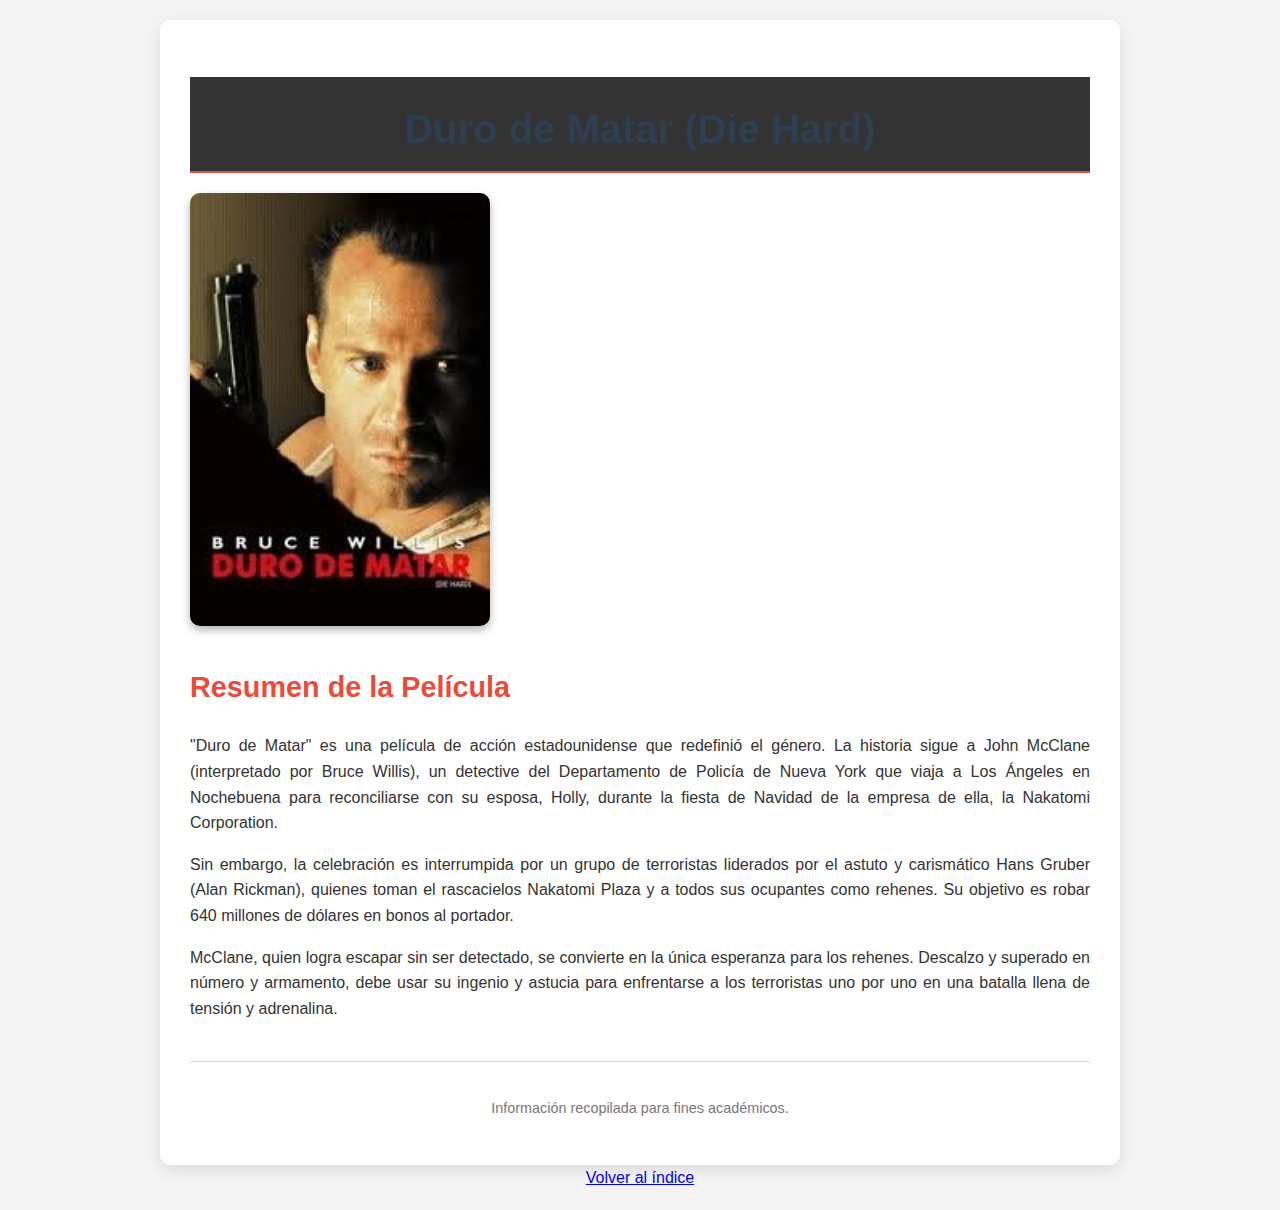
<file: durodematar.html>
<!DOCTYPE html>
<html lang="es">
<head>
    <meta charset="UTF-8">
    <meta name="viewport" content="width=device-width, initial-scale=1.0">
    <title>Resumen de Duro de Matar</title>
    <link rel="stylesheet" href="css/estilo.css">
</head>
<body class="pelicula-body">

    <div class="container">
        <header>
            <h1>Duro de Matar (Die Hard)</h1>
        </header>

        <main>
            <img src="imagenes/diehard.png" alt="Duro de Matar" width="300">

            <h2>Resumen de la Película</h2>
            <p>
                "Duro de Matar" es una película de acción estadounidense que redefinió el género. La historia sigue a John McClane (interpretado por Bruce Willis), un detective del Departamento de Policía de Nueva York que viaja a Los Ángeles en Nochebuena para reconciliarse con su esposa, Holly, durante la fiesta de Navidad de la empresa de ella, la Nakatomi Corporation.
            </p>
            <p>
                Sin embargo, la celebración es interrumpida por un grupo de terroristas liderados por el astuto y carismático Hans Gruber (Alan Rickman), quienes toman el rascacielos Nakatomi Plaza y a todos sus ocupantes como rehenes. Su objetivo es robar 640 millones de dólares en bonos al portador.
            </p>
            <p>
                McClane, quien logra escapar sin ser detectado, se convierte en la única esperanza para los rehenes. Descalzo y superado en número y armamento, debe usar su ingenio y astucia para enfrentarse a los terroristas uno por uno en una batalla llena de tensión y adrenalina.
            </p>
        </main>

        <footer>
            <p>Información recopilada para fines académicos.</p>
        </footer>
    </div>
    <a href="peliculas.html">Volver al índice</a>
</body>
</html>
</file>
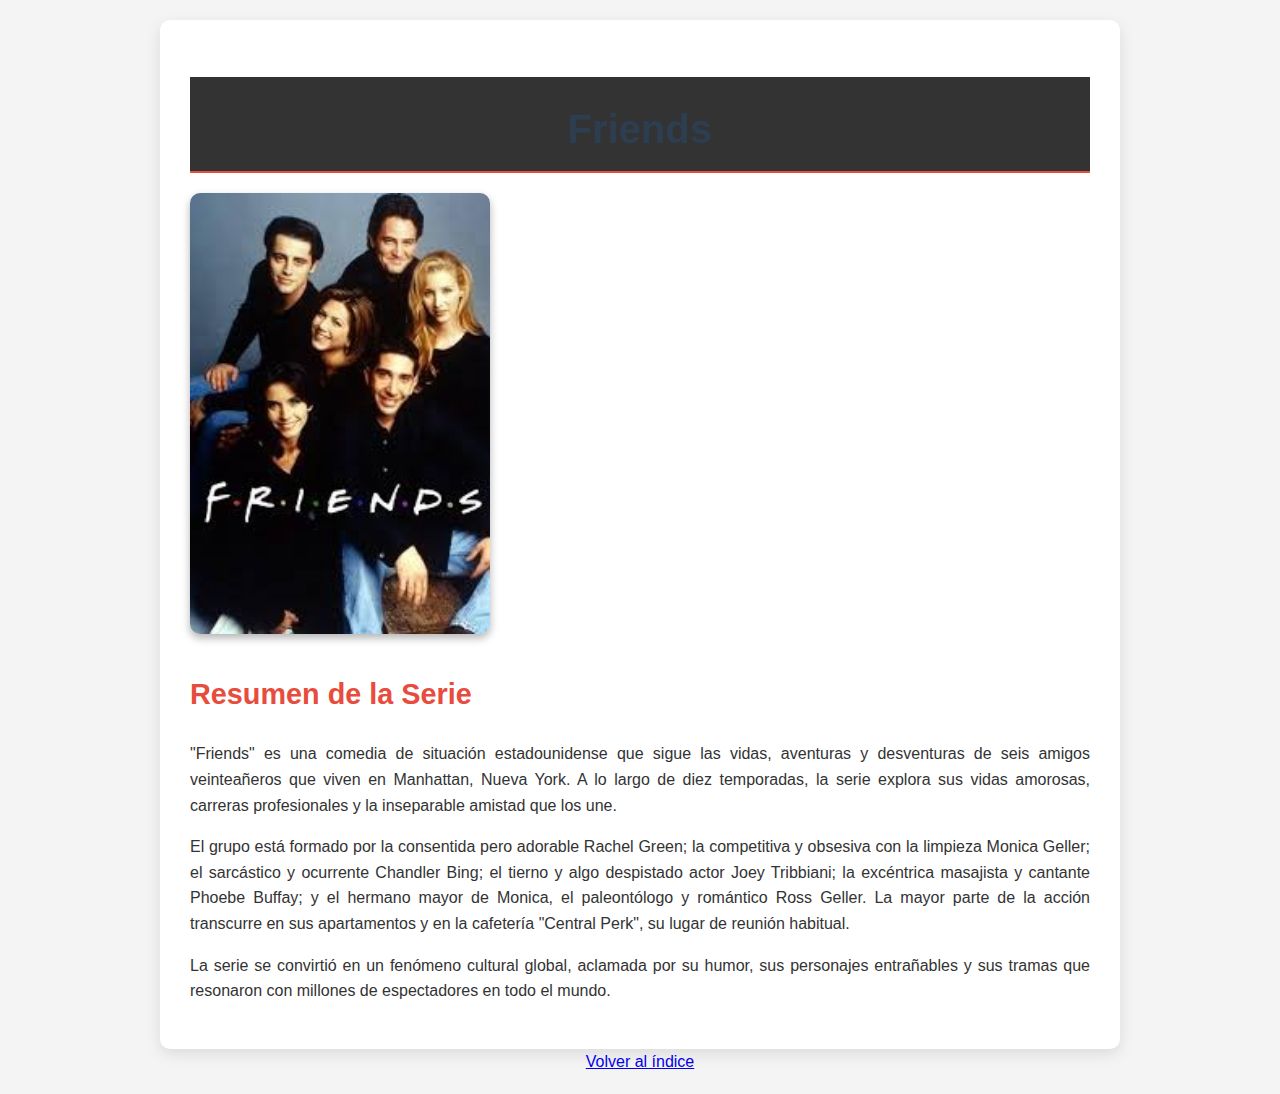
<file: friends.html>
<!DOCTYPE html>
<html lang="es">
<head>
    <meta charset="UTF-8">
    <meta name="viewport" content="width=device-width, initial-scale=1.0">
    <title>Resumen de Friends</title>
    <link rel="stylesheet" href="css/estilo.css">
</head>
<body class="pelicula-body">

    <div class="container">
        <header>
            <h1>Friends</h1>
        </header>

        <main>
            <img src="imagenes/friends.png" alt="Friends" width="300">
            
            <h2>Resumen de la Serie</h2>
            <p>
                "Friends" es una comedia de situación estadounidense que sigue las vidas, aventuras y desventuras de seis amigos veinteañeros que viven en Manhattan, Nueva York. A lo largo de diez temporadas, la serie explora sus vidas amorosas, carreras profesionales y la inseparable amistad que los une.
            </p>
            <p>
                El grupo está formado por la consentida pero adorable Rachel Green; la competitiva y obsesiva con la limpieza Monica Geller; el sarcástico y ocurrente Chandler Bing; el tierno y algo despistado actor Joey Tribbiani; la excéntrica masajista y cantante Phoebe Buffay; y el hermano mayor de Monica, el paleontólogo y romántico Ross Geller. La mayor parte de la acción transcurre en sus apartamentos y en la cafetería "Central Perk", su lugar de reunión habitual.
            </p>
            <p>
                La serie se convirtió en un fenómeno cultural global, aclamada por su humor, sus personajes entrañables y sus tramas que resonaron con millones de espectadores en todo el mundo.
            </p>
        </main>
        
        
    </div>
    <a href="peliculas.html">Volver al índice</a>
</body>
</html>
</file>
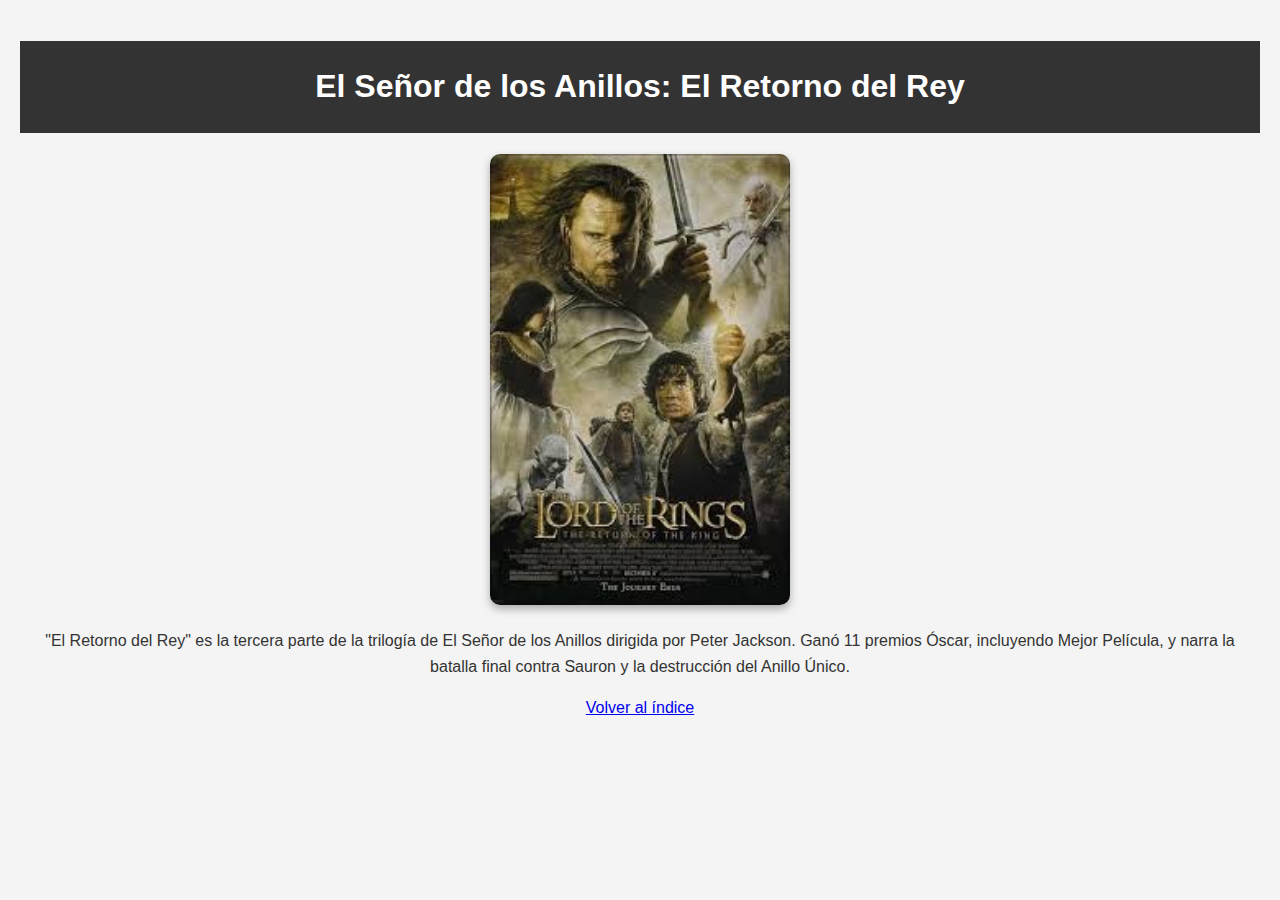
<file: lotr.html>
<!DOCTYPE html>
<html lang="es">
<head>
    <meta charset="UTF-8">
    <meta name="viewport" content="width=device-width, initial-scale=1.0">
    <title>El Señor de los Anillos: El Retorno del Rey</title>
    <link rel="stylesheet" href="css/estilo.css">
</head>
<body>
    <h1>El Señor de los Anillos: El Retorno del Rey</h1>
    <img src="imagenes/lotr.png" alt="El Retorno del Rey" width="300">
    <p>
        "El Retorno del Rey" es la tercera parte de la trilogía de El Señor de los Anillos dirigida por Peter Jackson. 
        Ganó 11 premios Óscar, incluyendo Mejor Película, y narra la batalla final contra Sauron y la destrucción del Anillo Único.
    </p>
    <a href="peliculas.html">Volver al índice</a>
</body>
</html>
</file>
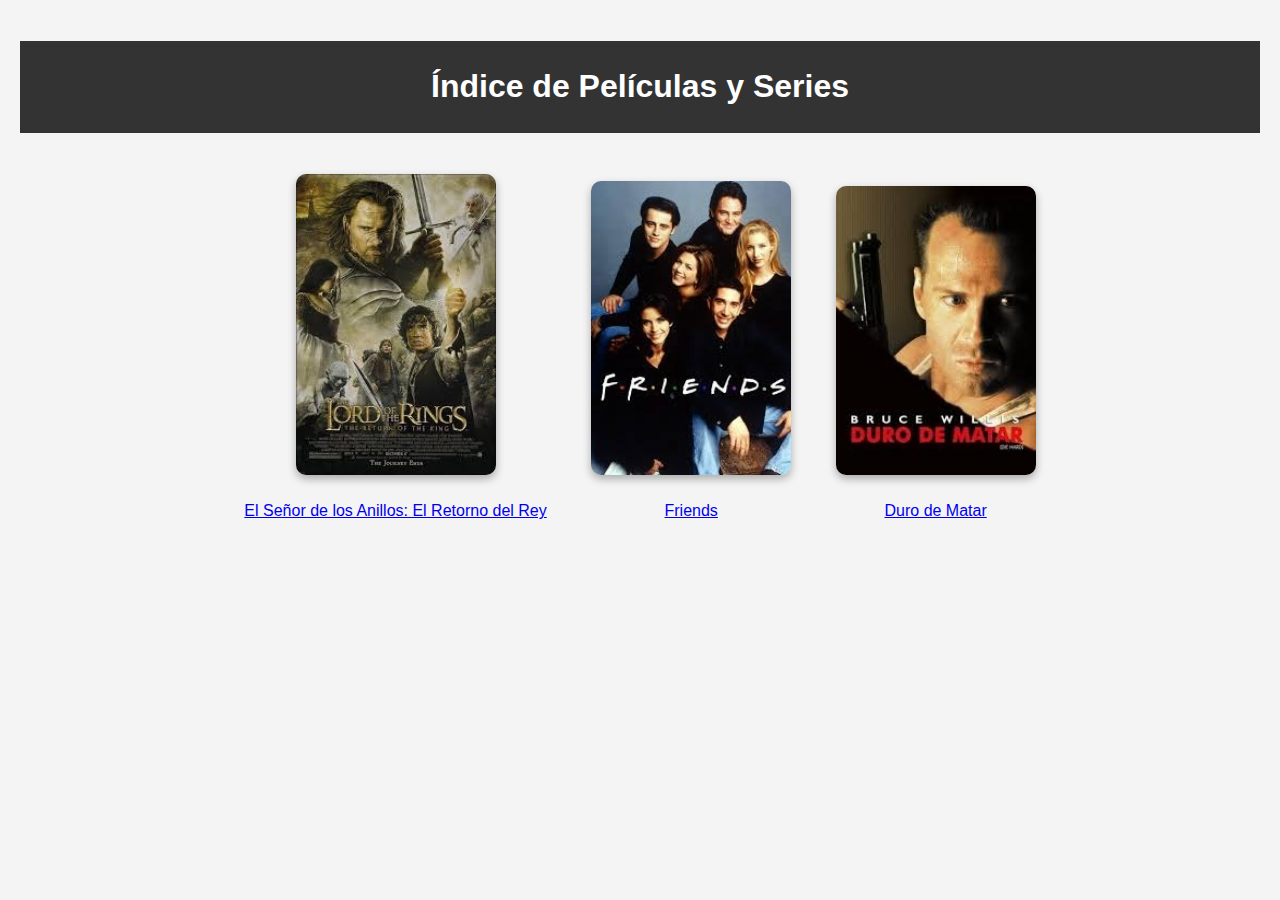
<file: peliculas.html>
<!DOCTYPE html>
<html lang="es">
<head>
    <meta charset="UTF-8">
    <meta name="viewport" content="width=device-width, initial-scale=1.0">
    <title>Índice de Películas y Series</title>
    <link rel="stylesheet" href="css/estilo.css">
</head>
<body>
    <h1>Índice de Películas y Series</h1>
    <ul>
        <li>
            <a href="lotr.html">
                <img src="imagenes/lotr.png" alt="El Señor de los Anillos: El Retorno del Rey" width="200">
                <p>El Señor de los Anillos: El Retorno del Rey</p>
            </a>
        </li>
        <li>
            <a href="friends.html">
                <img src="imagenes/friends.png" alt="Friends" width="200">
                <p>Friends</p>
            </a>
        </li>
        <li>
            <a href="durodematar.html">
                <img src="imagenes/diehard.png" alt="Duro de Matar" width="200">
                <p>Duro de Matar</p>
            </a>
        </li>
    </ul>
</body>
</html>
</file>
<file: css/estilo.css>
body {
    font-family: Arial, sans-serif;
    text-align: center;
    background-color: #f4f4f4;
    margin: 0;
    padding: 0;
}

h1 {
    background-color: #333;
    color: white;
    padding: 20px;
}

ul {
    list-style: none;
    padding: 0;
}

li {
    margin: 20px;
    display: inline-block;
    text-align: center;
}

img {
    border-radius: 10px;
    box-shadow: 0px 4px 8px rgba(0,0,0,0.3);
}


body {
    font-family: Arial, sans-serif;
    line-height: 1.6;
    margin: 0;
    padding: 20px;
    background-color: #f4f4f4;
    color: #333;
}


.container {
    max-width: 900px;
    margin: auto;
    background: #fff;
    padding: 30px;
    border-radius: 10px;
    box-shadow: 0 5px 15px rgba(0, 0, 0, 0.1);
}


header h1 {
    font-size: 2.5em;
    color: #2c3e50;
    text-align: center;
    margin-bottom: 20px;
    border-bottom: 2px solid #e74c3c;
    padding-bottom: 10px;
}


main {
    text-align: justify;
}


.poster {
    display: block;
    max-width: 100%;
    height: auto;
    margin: 20px auto; 
    border-radius: 8px;
    box-shadow: 0 4px 8px rgba(0, 0, 0, 0.2);
}


h2 {
    color: #e74c3c;
    font-size: 1.8em;
    margin-top: 30px;
}


p {
    margin-bottom: 15px;
}


footer {
    text-align: center;
    margin-top: 40px;
    padding-top: 20px;
    border-top: 1px solid #ddd;
    font-size: 0.9em;
    color: #777;
}
</file>
